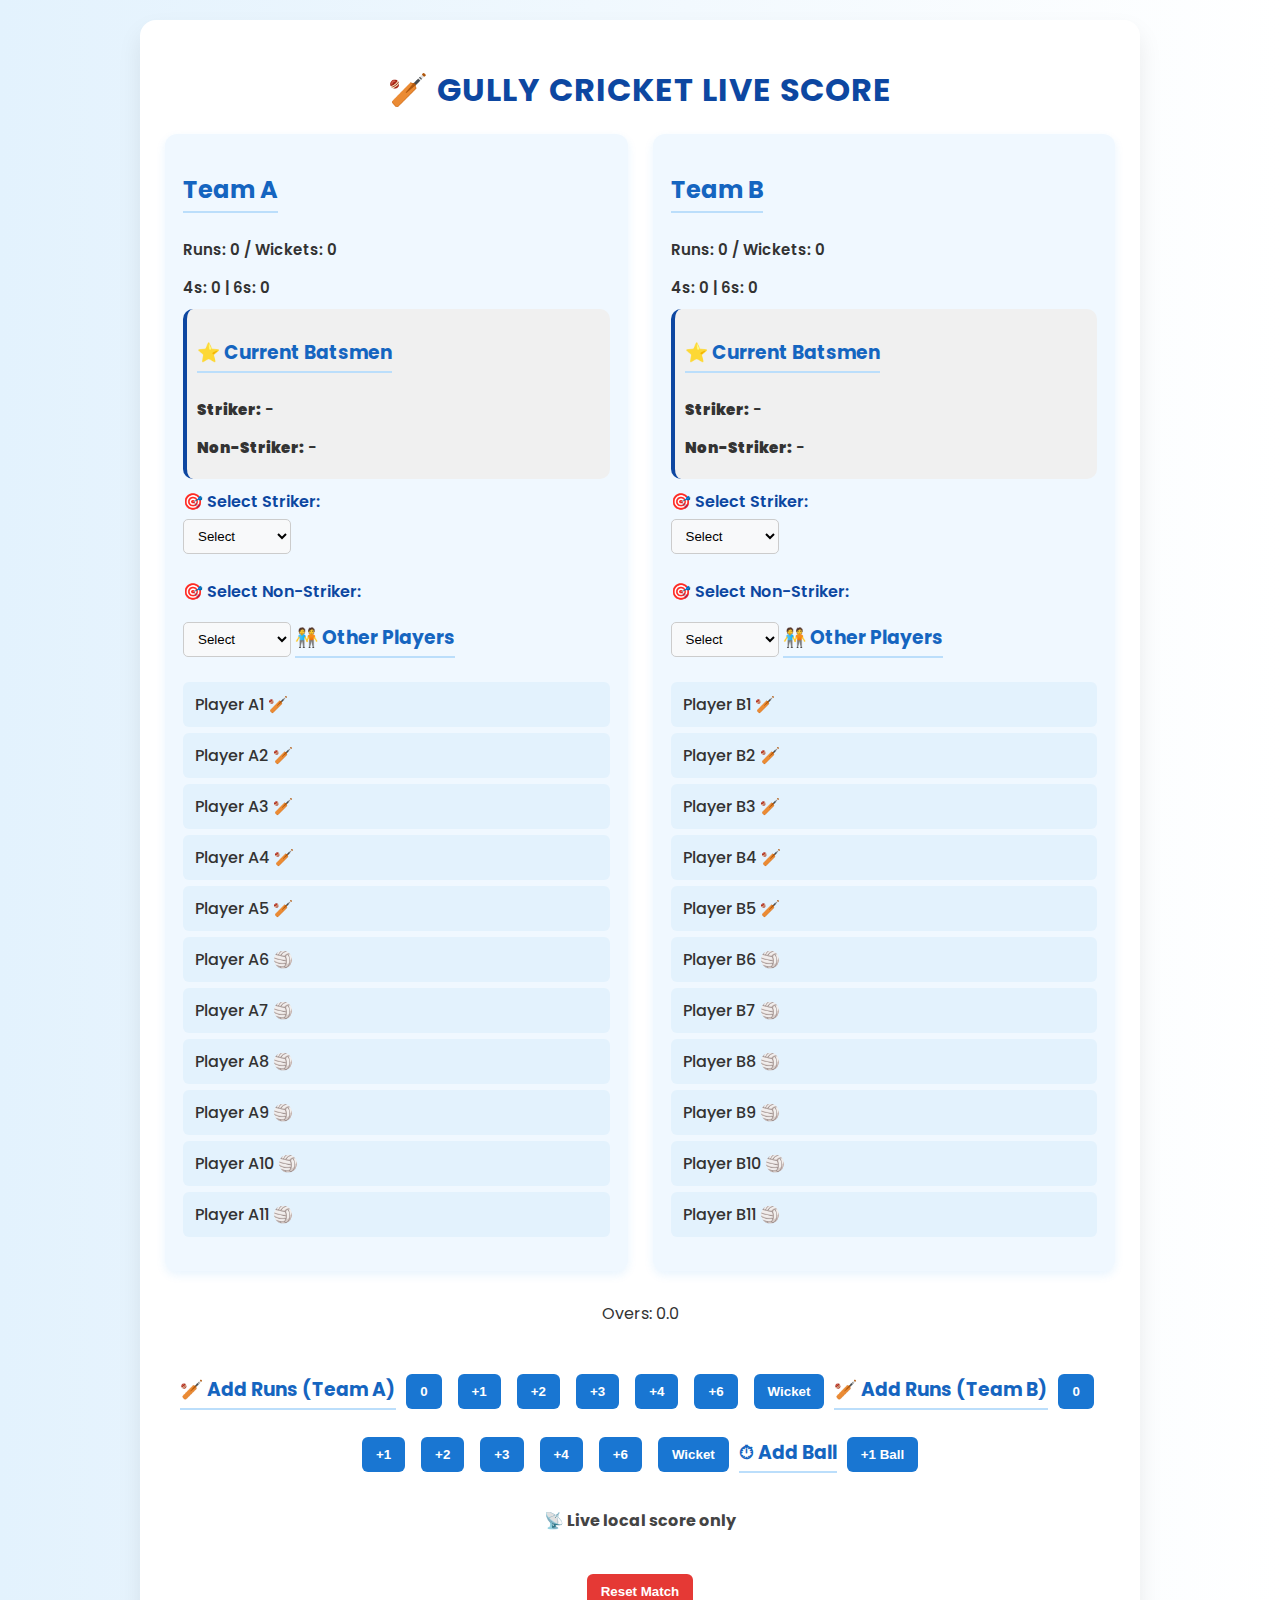
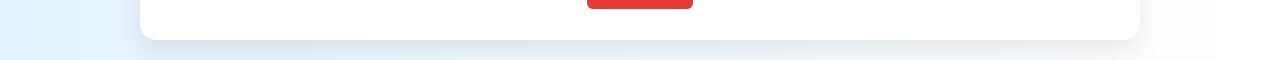
<file: index.html>
<!DOCTYPE html>
<html lang="en">
<head>
  <meta charset="UTF-8" />
  <meta name="viewport" content="width=device-width, initial-scale=1.0"/>
  <title>Gully Cricket Live Score</title>
  <link rel="stylesheet" href="style.css">
</head>
<body>
  <div class="container">
    <h1>🏏 Gully Cricket Live Score</h1>

    <div class="teams">
      <!-- Team A -->
      <div class="team">
        <h2 contenteditable="true" id="teamNameA" oninput="saveData()">Team A</h2>
        <p>Runs: <span id="runsA">0</span> / Wickets: <span id="wicketsA">0</span></p>
        <p>4s: <span id="foursA">0</span> | 6s: <span id="sixesA">0</span></p>

        <!-- ⭐ Current Batsmen Display -->
        <div id="currentBatsmenA" style="background:#f0f0f0; padding:10px; border-radius:10px; margin-bottom:10px;">
          <h3>⭐ Current Batsmen</h3>
          <p><strong>Striker:</strong> <span id="strikerNameA">-</span></p>
          <p><strong>Non-Striker:</strong> <span id="nonStrikerNameA">-</span></p>
        </div>

        <!-- 🎯 Dropdowns -->
        <label>🎯 Select Striker:</label>
        <select id="strikerA" onchange="setStriker('A')">
          <option value="">Select</option>
          <option value="0">Player A1</option>
          <option value="1">Player A2</option>
          <option value="2">Player A3</option>
          <option value="3">Player A4</option>
          <option value="4">Player A5</option>
          <option value="5">Player A6</option>
          <option value="6">Player A7</option>
          <option value="7">Player A8</option>
          <option value="8">Player A9</option>
          <option value="9">Player A10</option>
          <option value="10">Player A11</option>
        </select><br/>

        <label>🎯 Select Non-Striker:</label>
        <select id="nonStrikerA" onchange="setNonStriker('A')">
          <option value="">Select</option>
          <option value="0">Player A1</option>
          <option value="1">Player A2</option>
          <option value="2">Player A3</option>
          <option value="3">Player A4</option>
          <option value="4">Player A5</option>
          <option value="5">Player A6</option>
          <option value="6">Player A7</option>
          <option value="7">Player A8</option>
          <option value="8">Player A9</option>
          <option value="9">Player A10</option>
          <option value="10">Player A11</option>
        </select>

        <!-- 👥 Other Players -->
        <h3>🧑‍🤝‍🧑 Other Players</h3>
        <ul id="playersA" contenteditable="true" oninput="saveData()">
          <li>Player A1 🏏</li>
          <li>Player A2 🏏</li>
          <li>Player A3 🏏</li>
          <li>Player A4 🏏</li>
          <li>Player A5 🏏</li>
          <li>Player A6 🏐</li>
          <li>Player A7 🏐</li>
          <li>Player A8 🏐</li>
          <li>Player A9 🏐</li>
          <li>Player A10 🏐</li>
          <li>Player A11 🏐</li>
        </ul>
      </div>

      <!-- Team B -->
      <div class="team">
        <h2 contenteditable="true" id="teamNameB" oninput="saveData()">Team B</h2>
        <p>Runs: <span id="runsB">0</span> / Wickets: <span id="wicketsB">0</span></p>
        <p>4s: <span id="foursB">0</span> | 6s: <span id="sixesB">0</span></p>

        <!-- ⭐ Current Batsmen Display -->
        <div id="currentBatsmenB" style="background:#f0f0f0; padding:10px; border-radius:10px; margin-bottom:10px;">
          <h3>⭐ Current Batsmen</h3>
          <p><strong>Striker:</strong> <span id="strikerNameB">-</span></p>
          <p><strong>Non-Striker:</strong> <span id="nonStrikerNameB">-</span></p>
        </div>

        <!-- 🎯 Dropdowns -->
        <label>🎯 Select Striker:</label>
        <select id="strikerB" onchange="setStriker('B')">
          <option value="">Select</option>
          <option value="0">Player B1</option>
          <option value="1">Player B2</option>
          <option value="2">Player B3</option>
          <option value="3">Player B4</option>
          <option value="4">Player B5</option>
          <option value="5">Player B6</option>
          <option value="6">Player B7</option>
          <option value="7">Player B8</option>
          <option value="8">Player B9</option>
          <option value="9">Player B10</option>
          <option value="10">Player B11</option>
        </select><br/>

        <label>🎯 Select Non-Striker:</label>
        <select id="nonStrikerB" onchange="setNonStriker('B')">
          <option value="">Select</option>
          <option value="0">Player B1</option>
          <option value="1">Player B2</option>
          <option value="2">Player B3</option>
          <option value="3">Player B4</option>
          <option value="4">Player B5</option>
          <option value="5">Player B6</option>
          <option value="6">Player B7</option>
          <option value="7">Player B8</option>
          <option value="8">Player B9</option>
          <option value="9">Player B10</option>
          <option value="10">Player B11</option>
        </select>

        <!-- 👥 Other Players -->
        <h3>🧑‍🤝‍🧑 Other Players</h3>
        <ul id="playersB" contenteditable="true" oninput="saveData()">
          <li>Player B1 🏏</li>
          <li>Player B2 🏏</li>
          <li>Player B3 🏏</li>
          <li>Player B4 🏏</li>
          <li>Player B5 🏏</li>
          <li>Player B6 🏐</li>
          <li>Player B7 🏐</li>
          <li>Player B8 🏐</li>
          <li>Player B9 🏐</li>
          <li>Player B10 🏐</li>
          <li>Player B11 🏐</li>
        </ul>
      </div>
    </div>

    <p style="text-align:center;">Overs: <span id="overs">0.0</span></p>

    <div class="score-buttons">
      <h3>🏏 Add Runs (Team A)</h3>
      <button onclick="addCustomRun('A', 0)">0</button>
      <button onclick="addCustomRun('A', 1)">+1</button>
      <button onclick="addCustomRun('A', 2)">+2</button>
      <button onclick="addCustomRun('A', 3)">+3</button>
      <button onclick="addFour('A')">+4</button>
      <button onclick="addSix('A')">+6</button>
      <button onclick="addWicket('A')">Wicket</button>

      <h3>🏏 Add Runs (Team B)</h3>
      <button onclick="addCustomRun('B', 0)">0</button>
      <button onclick="addCustomRun('B', 1)">+1</button>
      <button onclick="addCustomRun('B', 2)">+2</button>
      <button onclick="addCustomRun('B', 3)">+3</button>
      <button onclick="addFour('B')">+4</button>
      <button onclick="addSix('B')">+6</button>
      <button onclick="addWicket('B')">Wicket</button>

      <h3>⏱ Add Ball</h3>
      <button onclick="addBall()">+1 Ball</button>
    </div>

    <p id="status">📡 Live local score only</p>

    <div style="text-align:center;">
      <button onclick="resetMatch()" class="reset">Reset Match</button>
    </div>
  </div>

  <script src="script.js"></script>
</body>
</html>
</file>
<file: style.css>
@import url('https://fonts.googleapis.com/css2?family=Poppins:wght@400;600&display=swap');

body {
  font-family: 'Poppins', sans-serif;
  background: linear-gradient(to right, #e3f2fd, #ffffff);
  margin: 0;
  padding: 20px;
  color: #333;
}

.container {
  max-width: 950px;
  margin: auto;
  background: #ffffff;
  padding: 25px;
  border-radius: 16px;
  box-shadow: 0 12px 24px rgba(0, 0, 0, 0.08);
  transition: all 0.3s ease-in-out;
}

h1 {
  text-align: center;
  color: #0d47a1;
  font-size: 2rem;
  margin-bottom: 20px;
  text-transform: uppercase;
  letter-spacing: 1px;
}

h2, h3 {
  margin-bottom: 10px;
  text-align: center;
  color: #1565c0;
  border-bottom: 2px solid #bbdefb;
  display: inline-block;
  padding-bottom: 4px;
}

.teams {
  display: flex;
  flex-wrap: wrap;
  gap: 25px;
  margin-bottom: 30px;
}

.team {
  flex: 1;
  background-color: #f0f8ff;
  padding: 18px;
  border-radius: 12px;
  min-width: 280px;
  box-shadow: 0 4px 10px rgba(33, 150, 243, 0.1);
  transition: transform 0.2s;
}
.team:hover {
  transform: translateY(-3px);
}

.team p {
  font-weight: 600;
  margin-bottom: 10px;
  font-size: 15px;
}

ul {
  list-style: none;
  padding: 0;
  margin-top: 10px;
}

li {
  background-color: #e3f2fd;
  padding: 10px 12px;
  margin: 6px 0;
  border-radius: 6px;
  transition: background 0.2s ease;
  font-weight: 500;
}

li:hover {
  background-color: #bbdefb;
}

button {
  padding: 10px 14px;
  margin: 6px;
  background-color: #1976d2;
  color: white;
  border: none;
  border-radius: 6px;
  cursor: pointer;
  font-weight: 600;
  transition: background 0.3s ease;
}

button:hover {
  background-color: #0d47a1;
}

.reset {
  background-color: #e53935;
  margin-top: 25px;
}

.reset:hover {
  background-color: #c62828;
}

#status {
  text-align: center;
  margin-top: 25px;
  font-weight: bold;
  color: #444;
}

.score-buttons {
  text-align: center;
  margin-top: 30px;
}

select {
  padding: 8px 10px;
  margin: 5px 0 15px 0;
  border-radius: 5px;
  border: 1px solid #ccc;
  font-weight: 500;
  background-color: #f8f9fa;
}

label {
  font-weight: 600;
  display: block;
  margin-top: 10px;
  color: #0d47a1;
}

#currentBatsmenA, #currentBatsmenB {
  border-left: 4px solid #0d47a1;
  background-color: #e3f2fd;
  padding: 10px;
  margin-bottom: 15px;
  border-radius: 8px;
  transition: background 0.3s;
}

#currentBatsmenA:hover,
#currentBatsmenB:hover {
  background-color: #bbdefb;
}

@media (max-width: 768px) {
  .teams {
    flex-direction: column;
  }

  .container {
    padding: 15px;
  }

  button {
    width: 45%;
    margin: 6px auto;
  }
}
</file>
